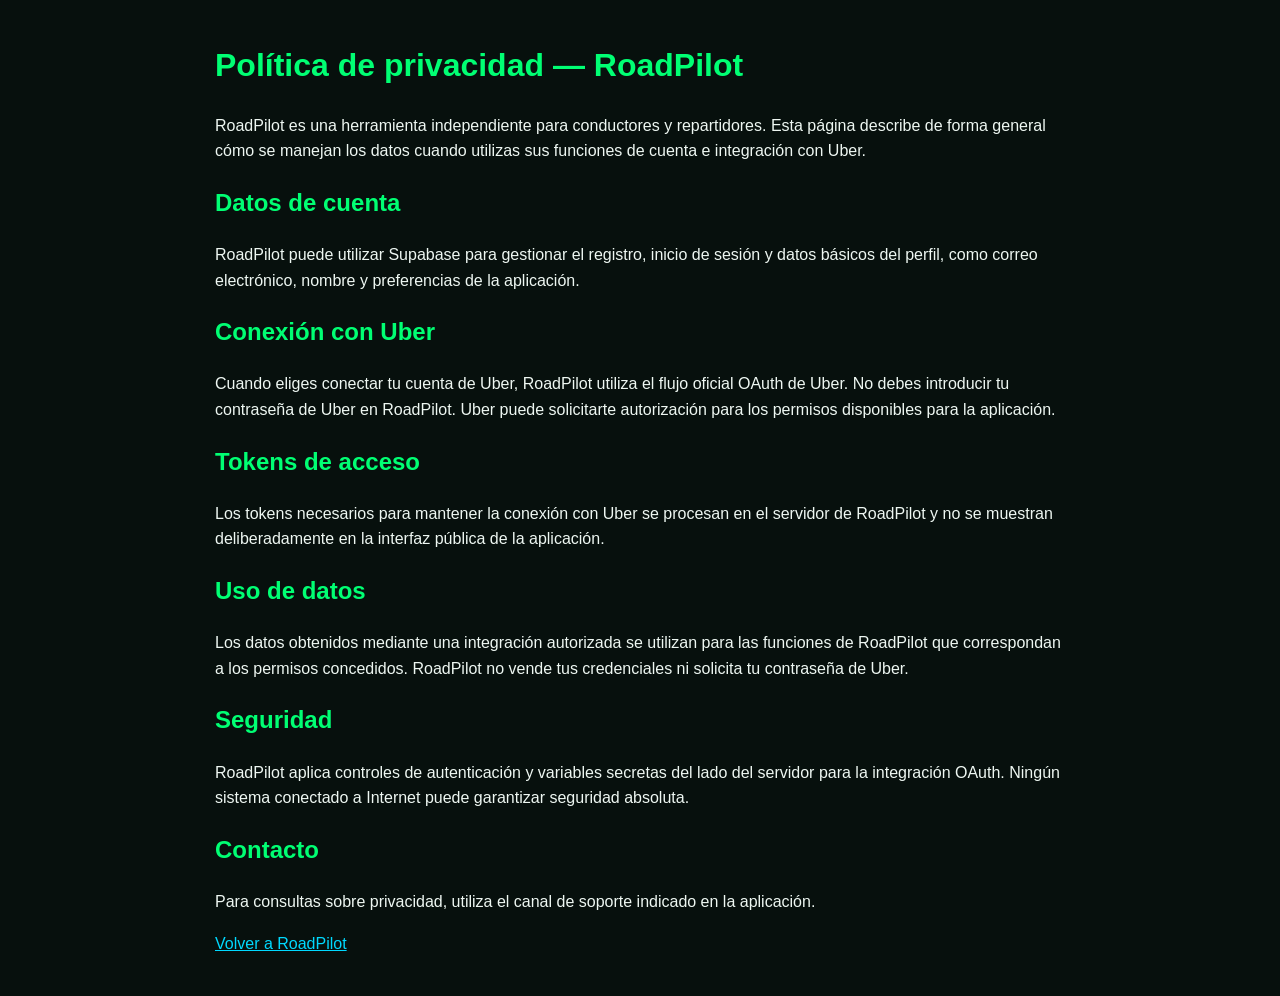
<file: privacy.html>
<!doctype html>
<html lang="es">
<head>
<meta charset="utf-8">
<meta name="viewport" content="width=device-width,initial-scale=1">
<title>RoadPilot — Política de privacidad</title>
<style>body{font-family:Arial,sans-serif;max-width:850px;margin:40px auto;padding:0 20px;background:#07100d;color:#eef7f2;line-height:1.6}h1,h2{color:#00ff73}a{color:#00d9ff}</style>
</head>
<body>
<h1>Política de privacidad — RoadPilot</h1>
<p>RoadPilot es una herramienta independiente para conductores y repartidores. Esta página describe de forma general cómo se manejan los datos cuando utilizas sus funciones de cuenta e integración con Uber.</p>
<h2>Datos de cuenta</h2>
<p>RoadPilot puede utilizar Supabase para gestionar el registro, inicio de sesión y datos básicos del perfil, como correo electrónico, nombre y preferencias de la aplicación.</p>
<h2>Conexión con Uber</h2>
<p>Cuando eliges conectar tu cuenta de Uber, RoadPilot utiliza el flujo oficial OAuth de Uber. No debes introducir tu contraseña de Uber en RoadPilot. Uber puede solicitarte autorización para los permisos disponibles para la aplicación.</p>
<h2>Tokens de acceso</h2>
<p>Los tokens necesarios para mantener la conexión con Uber se procesan en el servidor de RoadPilot y no se muestran deliberadamente en la interfaz pública de la aplicación.</p>
<h2>Uso de datos</h2>
<p>Los datos obtenidos mediante una integración autorizada se utilizan para las funciones de RoadPilot que correspondan a los permisos concedidos. RoadPilot no vende tus credenciales ni solicita tu contraseña de Uber.</p>
<h2>Seguridad</h2>
<p>RoadPilot aplica controles de autenticación y variables secretas del lado del servidor para la integración OAuth. Ningún sistema conectado a Internet puede garantizar seguridad absoluta.</p>
<h2>Contacto</h2>
<p>Para consultas sobre privacidad, utiliza el canal de soporte indicado en la aplicación.</p>
<p><a href="./">Volver a RoadPilot</a></p>
</body>
</html>
</file>
